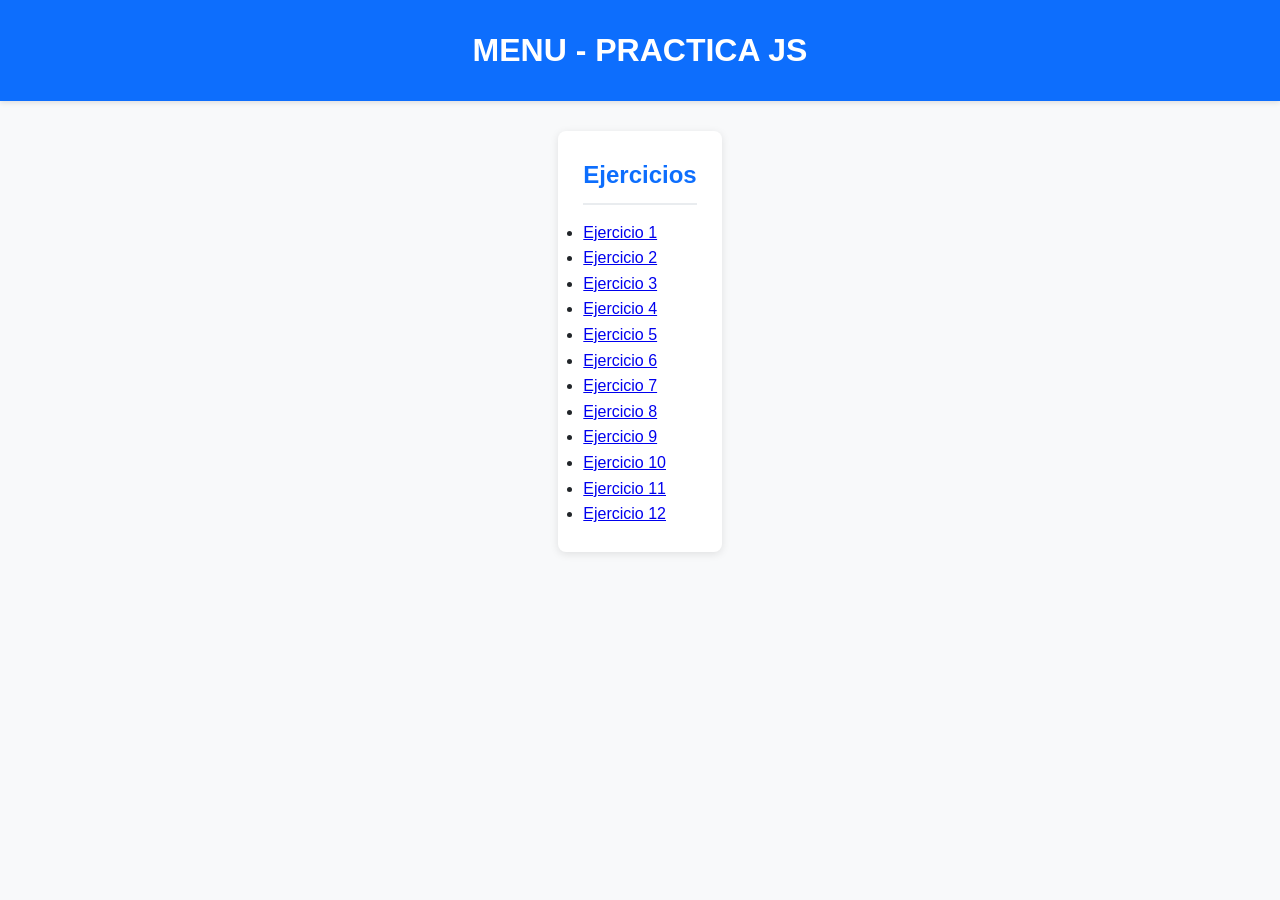
<file: index.html>
<!DOCTYPE html>
<html lang="en">
<head>
    <meta charset="UTF-8">
    <meta name="viewport" content="width=device-width, initial-scale=1.0">
    <title>MENU -PRACTICA JS</title>
    <link rel="stylesheet" href="styles/styles.css">
</head>
<body>
    <header>
        <h1>MENU - PRACTICA JS</h1>
    </header>
    <main>
        <nav class="menu-container">
            <h2>Ejercicios</h2>
            <ul>
                <li><a href="pages/ejercicio1.html">Ejercicio 1</a></li>
                <li><a href="pages/ejercicio2.html">Ejercicio 2</a></li>
                <li><a href="pages/ejercicio3.html">Ejercicio 3</a></li>
                 <li><a href="pages/ejercicio4.html">Ejercicio 4</a></li>
                <li><a href="pages/ejercicio5.html">Ejercicio 5</a></li>
                <li><a href="pages/ejercicio6.html">Ejercicio 6</a></li>
                 <li><a href="pages/ejercicio7.html">Ejercicio 7</a></li>
                <li><a href="pages/ejercicio8.html">Ejercicio 8</a></li>
                <li><a href="pages/ejercicio9.html">Ejercicio 9</a></li> 
                <li><a href="pages/ejercicio10.html">Ejercicio 10</a></li>
                <li><a href="pages/ejercicio11.html">Ejercicio 11</a></li>
                <li><a href="pages/ejercicio12.html">Ejercicio 12</a></li>
                

            </ul>
        </nav>
    </main>
</body>
</html>
</file>
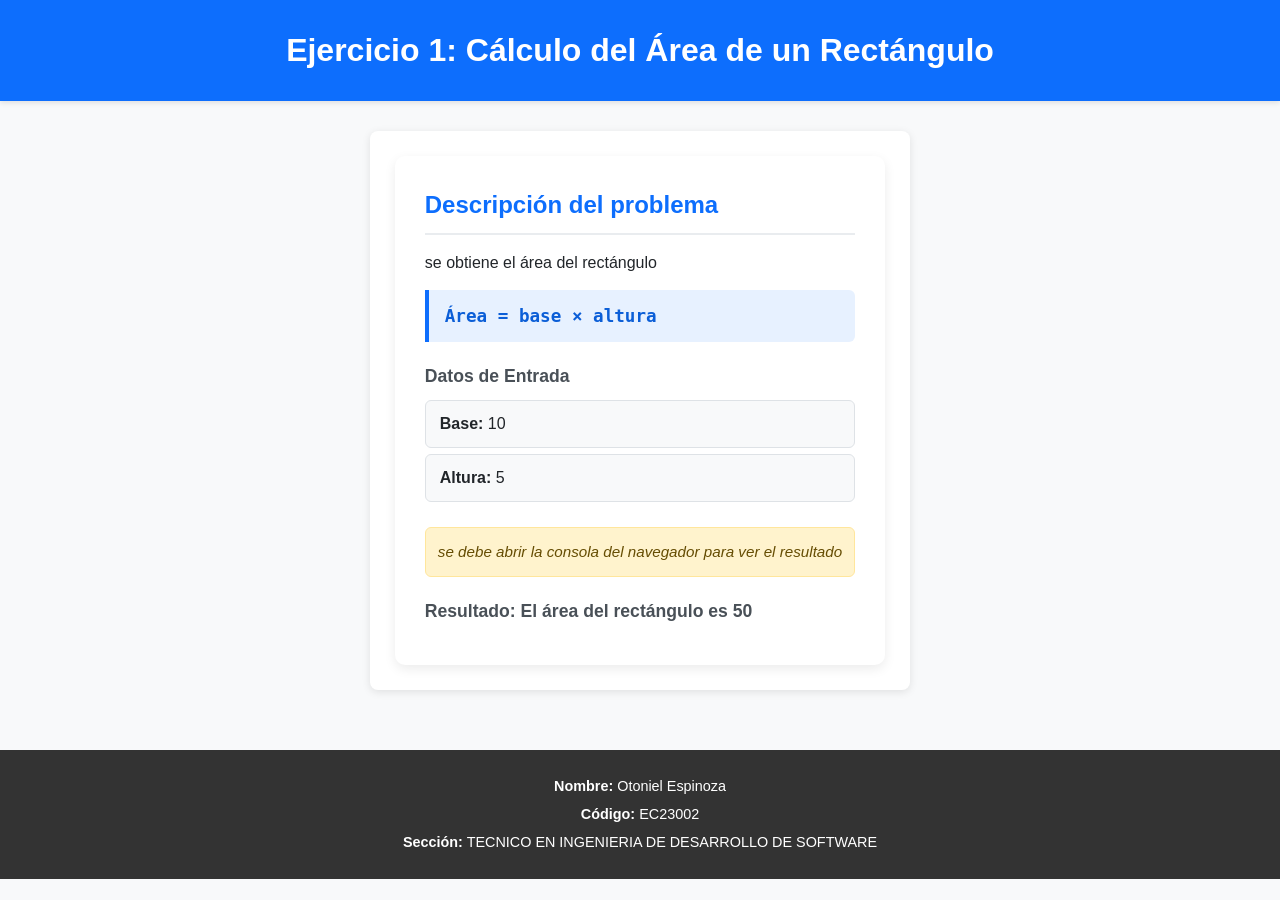
<file: pages/ejercicio1.html>
<!DOCTYPE html>
<html lang="en">
<head>
    <meta charset="UTF-8">
    <meta name="viewport" content="width=device-width, initial-scale=1.0">
    <title>Ejercicio1 ,Area de un rectangulo</title>
    <link rel="stylesheet" href="../styles/styles.css">
</head>
<body>  
     <header>
        <h1>Ejercicio 1: Cálculo del Área de un Rectángulo</h1>
    </header>

    <main>
        <section class="card-ejercicio">
            <h2>Descripción del problema</h2>
           
                <p>se obtiene el área del rectángulo</p>
                <div class="formula-box">
                   <code>Área = base × altura</code>
                </div>
                <h3>Datos de Entrada</h3>

          

            <ul class="datos-lista">
               <li><strong>Base:</strong> 10</li>
                <li><strong>Altura:</strong> 5</li>
            </ul>

            <p class="nota-consola">
                <em>se debe abrir la consola del navegador para ver el resultado</em>
            </p>

            
<script src="../scripts/ejercicio1.js"></script>

           

        </section>
    </main>

    <footer>
        <p><strong>Nombre:</strong> Otoniel Espinoza</p>
        <p><strong>Código:</strong> EC23002</p>
        <p><strong>Sección:</strong> TECNICO EN INGENIERIA DE DESARROLLO DE SOFTWARE</p>
    </footer>
    
</body>
</html>
</file>
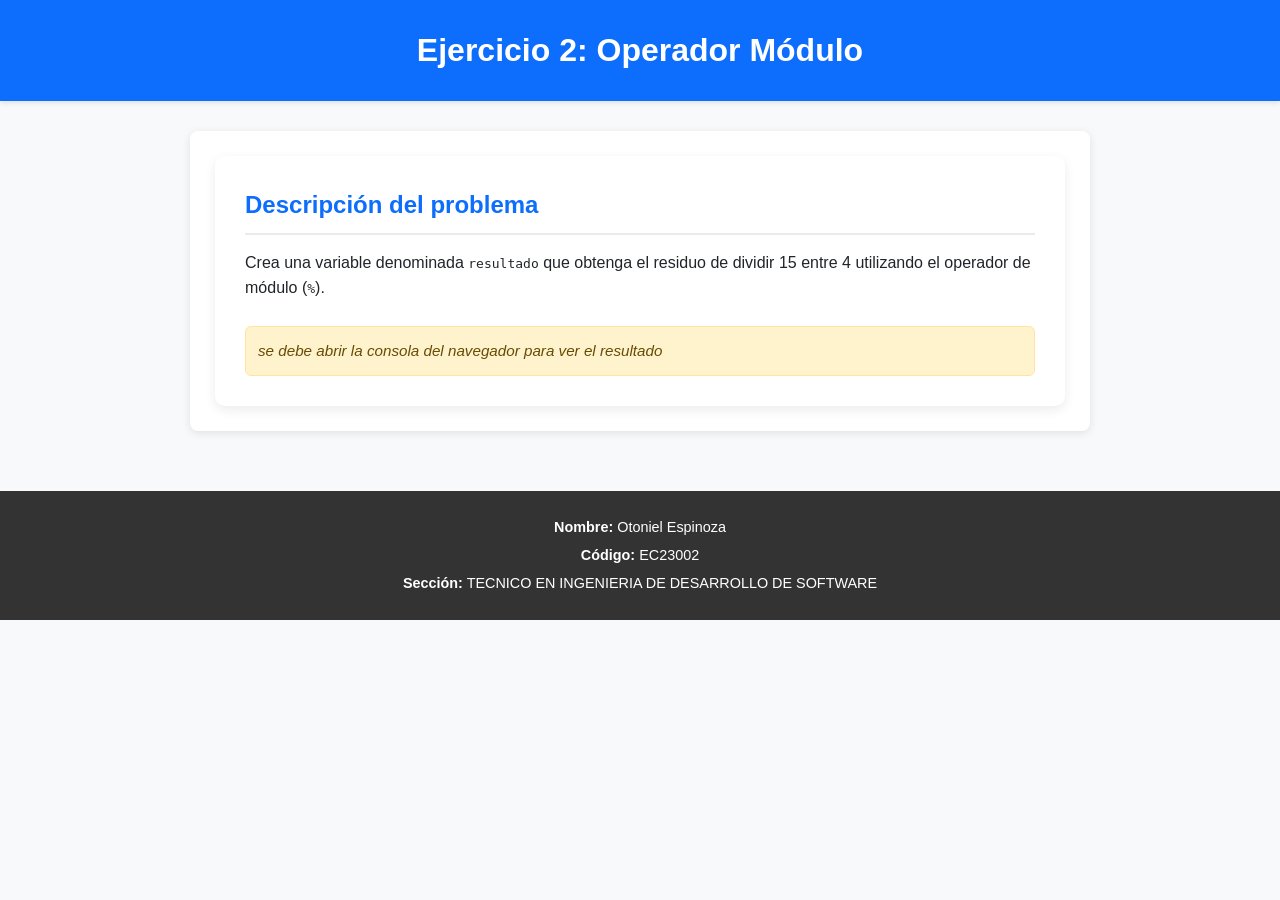
<file: pages/ejercicio2.html>
<!DOCTYPE html>
<html lang="en">
<head>
    <meta charset="UTF-8">
    <meta name="viewport" content="width=device-width, initial-scale=1.0">
    <title>Ejercicio 2: Operador Módulo</title>
<link rel="stylesheet" href="../styles/styles.css">
</head>
<body>


    <header>
        <h1>Ejercicio 2: Operador Módulo</h1>
    </header>

    <main>
        <div class="card-ejercicio">
            <h2>Descripción del problema</h2>

            <p>
                Crea una variable denominada <code>resultado</code> que obtenga el residuo de dividir 15 entre 4 utilizando el operador de módulo (<code>%</code>).
            </p>
           

          <p class="nota-consola">
                <em>se debe abrir la consola del navegador para ver el resultado</em>
            </p>

        </div>
    </main>

      <footer>
        <p><strong>Nombre:</strong> Otoniel Espinoza</p>
        <p><strong>Código:</strong> EC23002</p>
        <p><strong>Sección:</strong> TECNICO EN INGENIERIA DE DESARROLLO DE SOFTWARE</p>
    </footer>
    <script src="../scripts/ejercicio2.js"></script>

    
</body>
</html>
</file>
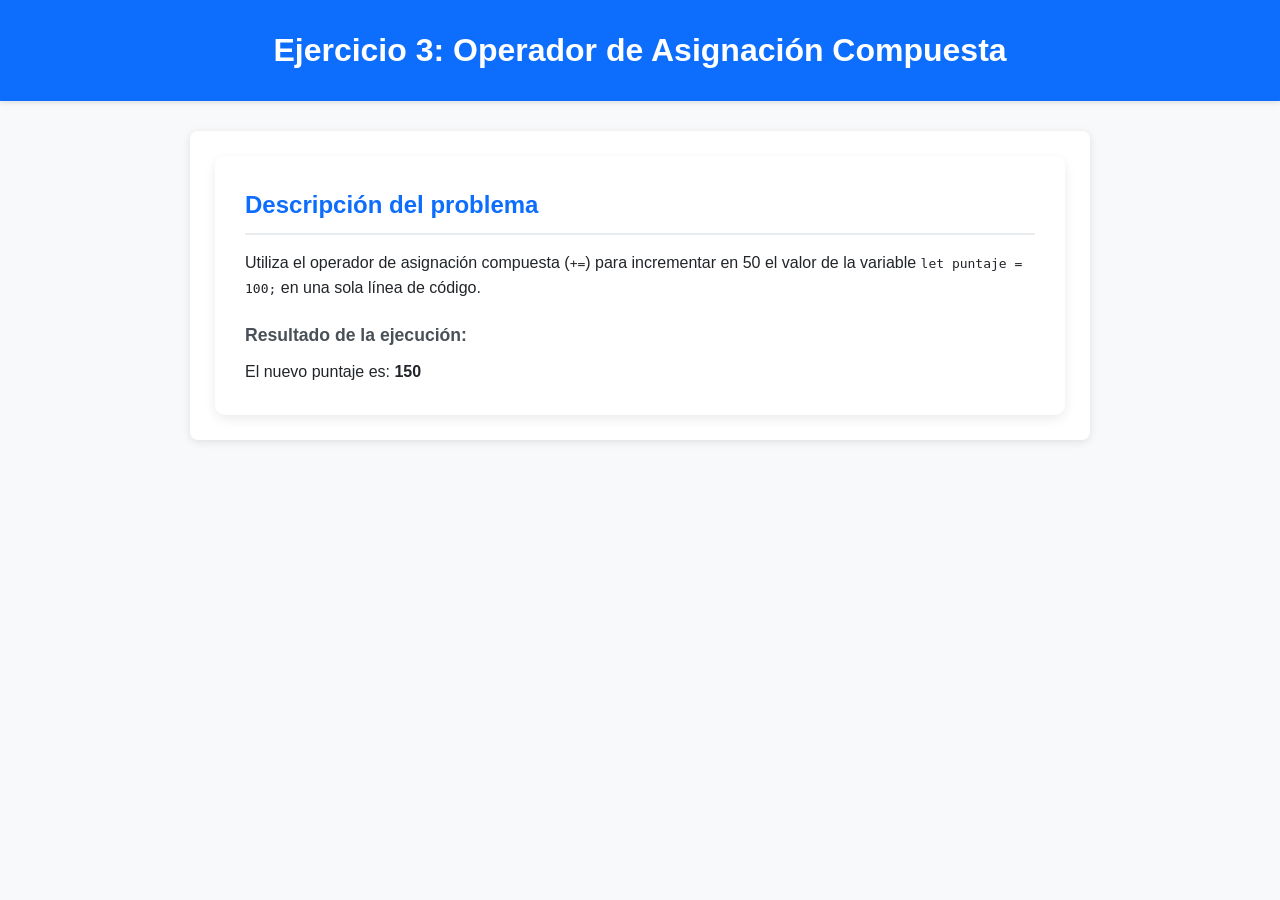
<file: pages/ejercicio3.html>
<!DOCTYPE html>
<html lang="en">
<head>
    <meta charset="UTF-8">
    <meta name="viewport" content="width=device-width, initial-scale=1.0">
    <title>Operador de asignacion compuesta</title>
    <link rel="stylesheet" href="../styles/styles.css">
</head>
<body>

    <header>
        <h1>Ejercicio 3: Operador de Asignación Compuesta</h1>
    </header>

    <main>
        <div class="card-ejercicio">
            <h2>Descripción del problema</h2>
            <p>
                Utiliza el operador de asignación compuesta (<code>+=</code>) para incrementar en 50 el valor de la variable <code>let puntaje = 100;</code> en una sola línea de código.
            </p>

            <h3>Resultado de la ejecución:</h3>

            <!-- El script escribe el resultado directamente aquí mediante document.write() -->
            <script src="../scripts/ejercicio3.js"></script>
        </div>
    </main>
    
</body>
</html>
</file>
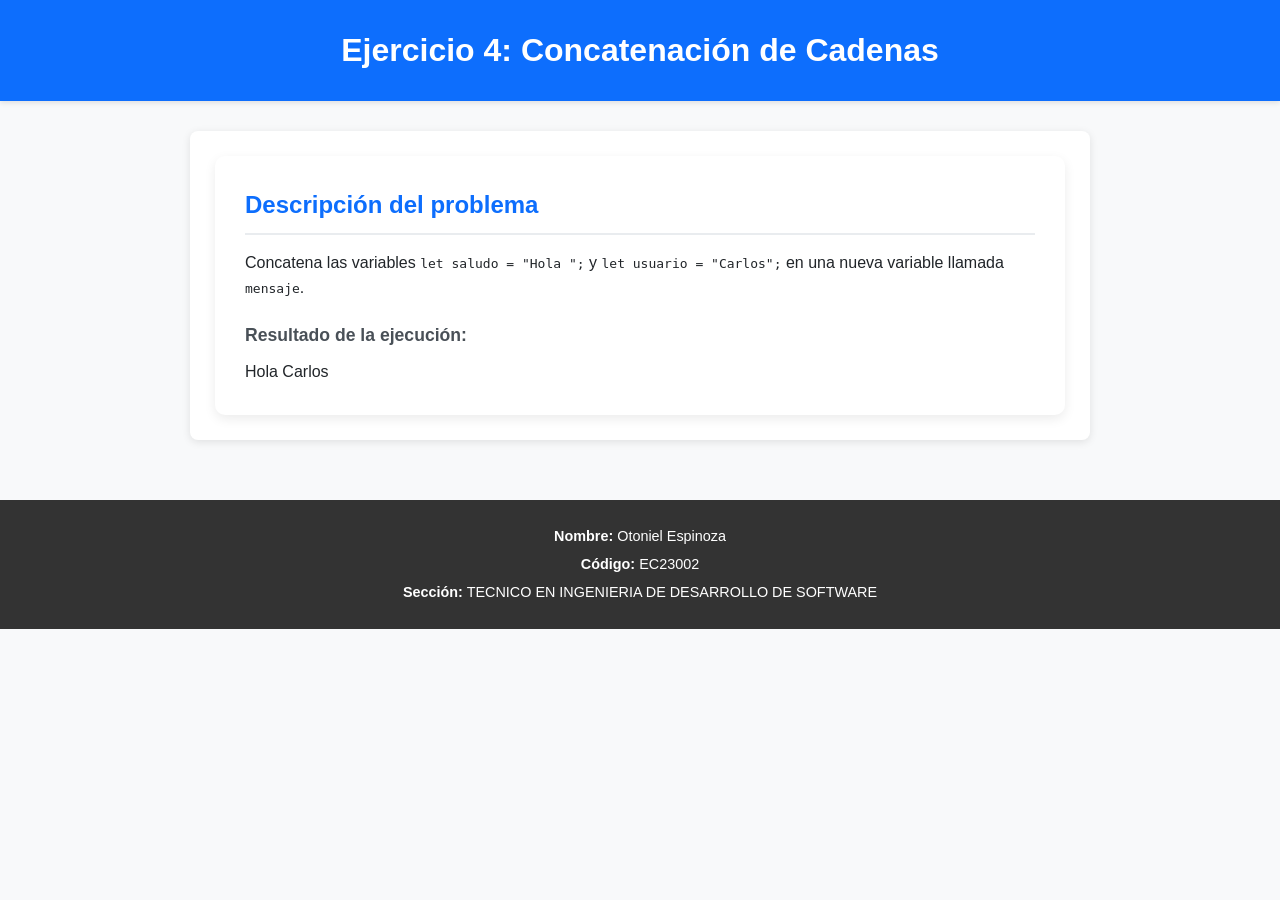
<file: pages/ejercicio4.html>
<!DOCTYPE html>
<html lang="en">
<head>
    <meta charset="UTF-8">
    <meta name="viewport" content="width=device-width, initial-scale=1.0">
    <title>Ejercicio 4 - Concatenación de Cadenas</title>
    <link rel="stylesheet" href="../styles/styles.css">
</head>
<body>

    <header>
        <h1>Ejercicio 4: Concatenación de Cadenas</h1>
    </header>

    <main>
        <div class="card-ejercicio">
            <h2>Descripción del problema</h2>
            <p>
                Concatena las variables <code>let saludo = "Hola ";</code> y <code>let usuario = "Carlos";</code> en una nueva variable llamada <code>mensaje</code>.
            </p>

            <h3>Resultado de la ejecución:</h3>

            <script src="../scripts/ejercicio4.js"></script>
        </div>
    </main>

    <footer>
        <p><strong>Nombre:</strong> Otoniel Espinoza</p>
        <p><strong>Código:</strong> EC23002</p>
        <p><strong>Sección:</strong> TECNICO EN INGENIERIA DE DESARROLLO DE SOFTWARE</p>
    </footer>
    
</body>
</html>
</file>
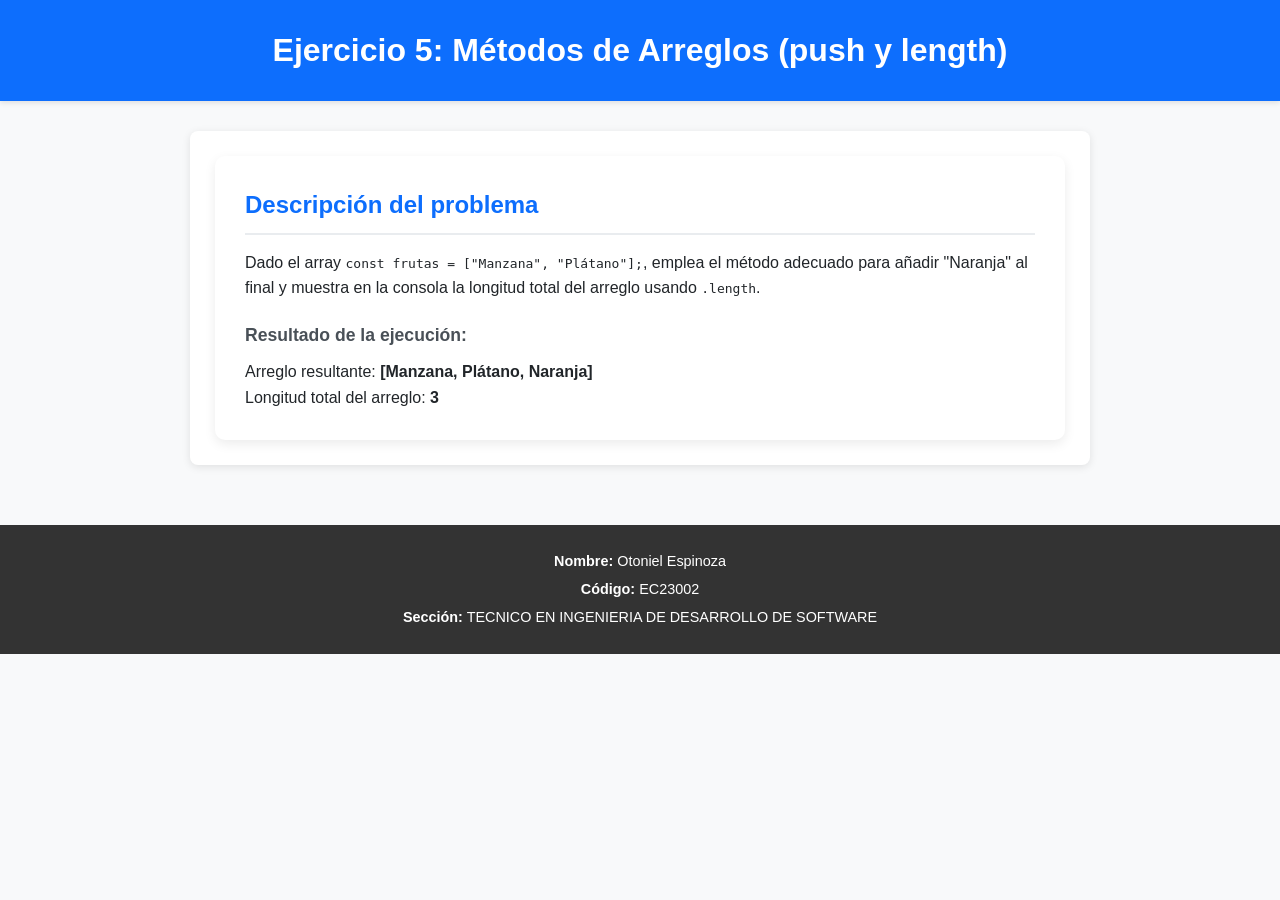
<file: pages/ejercicio5.html>
<!DOCTYPE html>
<html lang="en">
<head>
    <meta charset="UTF-8">
    <meta name="viewport" content="width=device-width, initial-scale=1.0">
    <title>Ejercicio 5 - Manipulación de Arreglos</title>
    <link rel="stylesheet" href="../styles/styles.css">
</head>
<body>



    <header>
        <h1>Ejercicio 5: Métodos de Arreglos (push y length)</h1>
    </header>

    <main>
        <div class="card-ejercicio">
            <h2>Descripción del problema</h2>
            <p>
                Dado el array <code>const frutas = ["Manzana", "Plátano"];</code>, emplea el método adecuado para añadir "Naranja" al final y muestra en la consola la longitud total del arreglo usando <code>.length</code>.
            </p>

            <h3>Resultado de la ejecución:</h3>

     
               <script src="../scripts/ejercicio5.js"></script>
        </div>
    </main>

       <footer>
        <p><strong>Nombre:</strong> Otoniel Espinoza</p>
        <p><strong>Código:</strong> EC23002</p>
        <p><strong>Sección:</strong> TECNICO EN INGENIERIA DE DESARROLLO DE SOFTWARE</p>
    </footer>
     
</body>
</html>
</file>
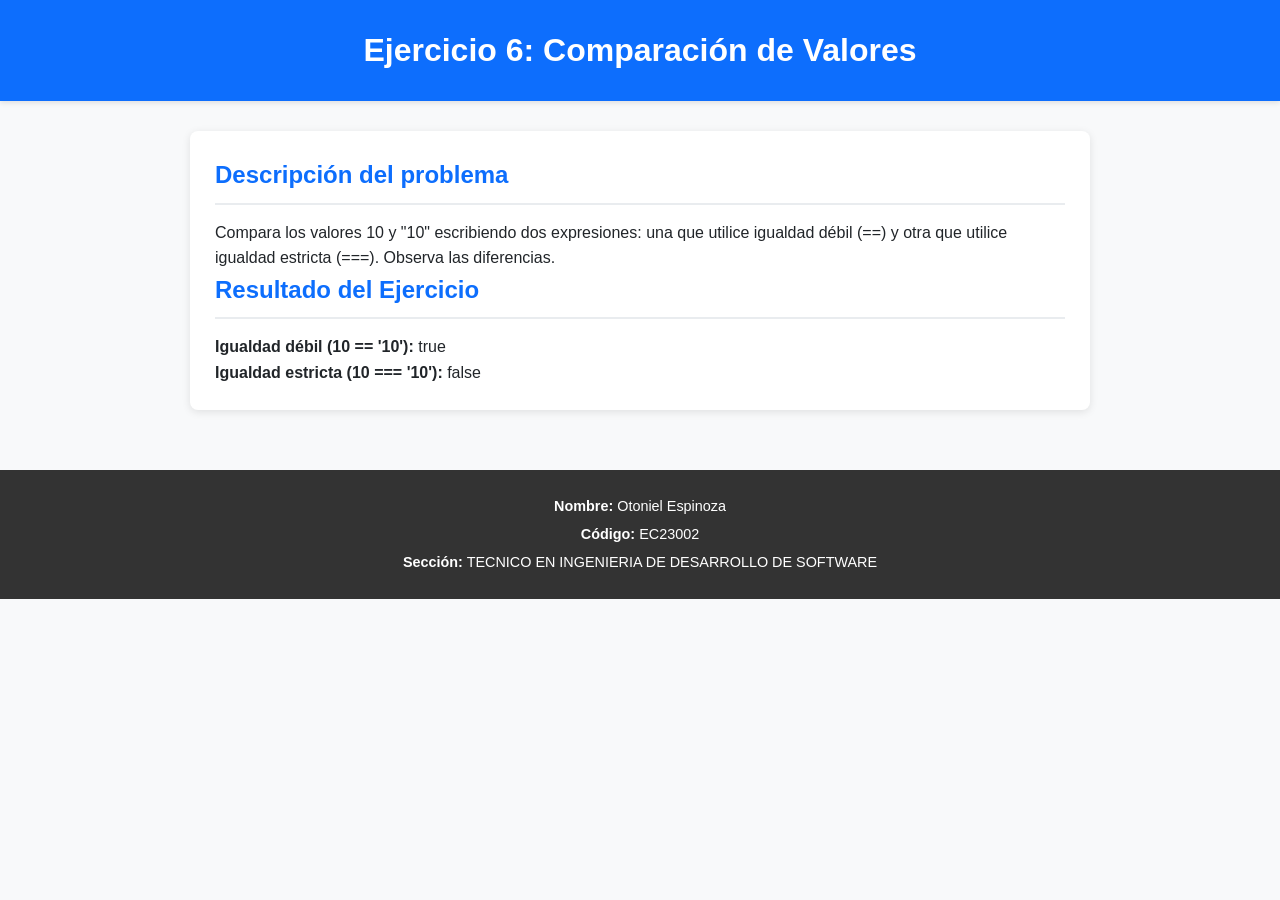
<file: pages/ejercicio6.html>
<!DOCTYPE html>
<html lang="en">
<head>
    <meta charset="UTF-8">
    <meta name="viewport" content="width=device-width, initial-scale=1.0">
    <title>Ejercicio 6: Comparación de Valores</title>
    <link rel="stylesheet" href="../styles/styles.css">
</head>
<body>

 <header>
        <h1>Ejercicio 6: Comparación de Valores</h1>
    </header>

    <main>
        <section class="enunciado">
            <h2>Descripción del problema</h2>
            <p>
                Compara los valores 10 y "10" escribiendo dos expresiones: 
                una que utilice igualdad débil (==) y otra que utilice igualdad estricta (===). 
                Observa las diferencias.
            </p>
         
        </section>
        <section class="resultado">
            <h2>Resultado del Ejercicio</h2>
           <script src="../scripts/ejercicio6.js"></script>
        </section>
    </main>

    <footer>
        <p><strong>Nombre:</strong> Otoniel Espinoza</p>
        <p><strong>Código:</strong> EC23002</p>
        <p><strong>Sección:</strong> TECNICO EN INGENIERIA DE DESARROLLO DE SOFTWARE</p>
</body>
</html>
</file>
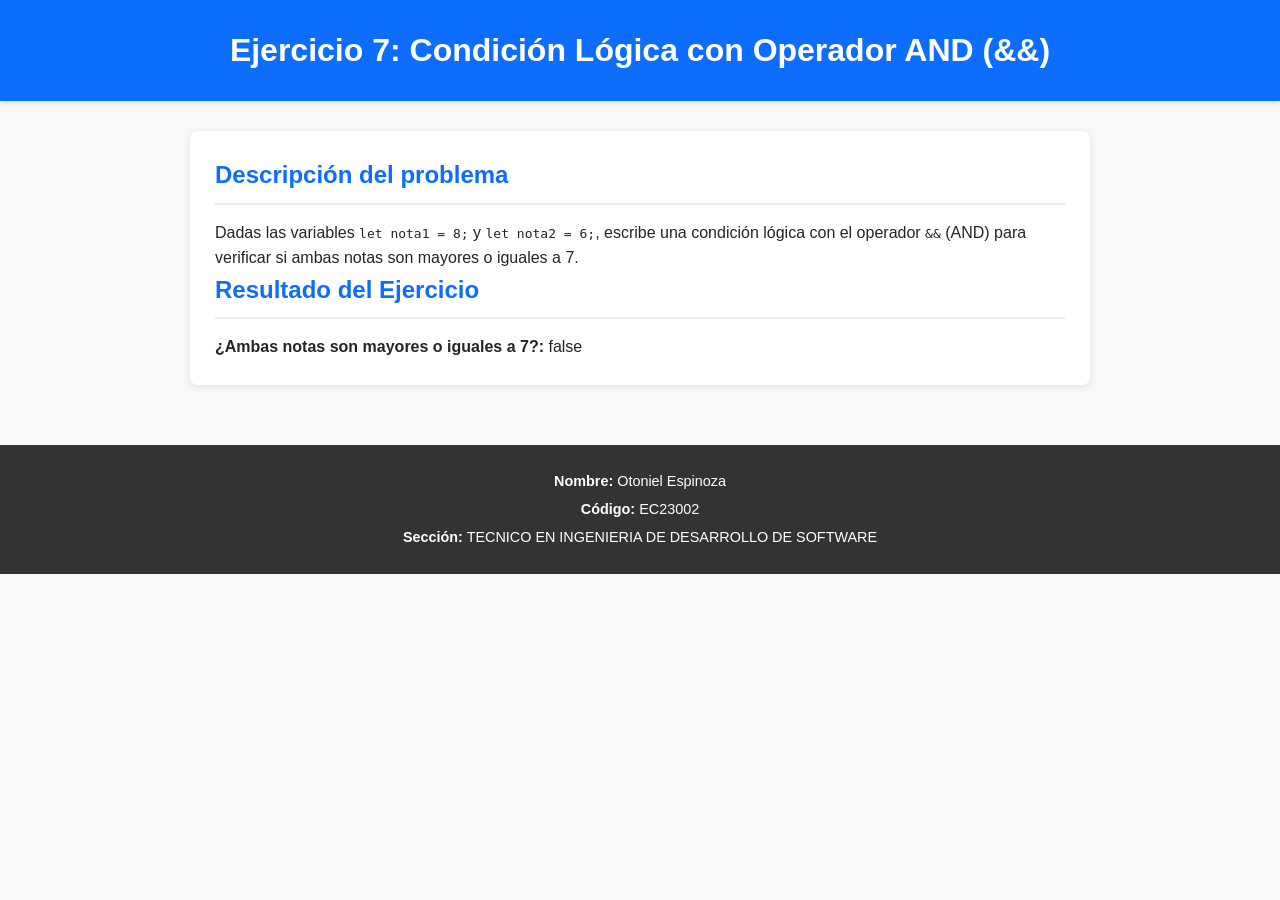
<file: pages/ejercicio7.html>
<!DOCTYPE html>
<html lang="en">
<head>
    <meta charset="UTF-8">
    <meta name="viewport" content="width=device-width, initial-scale=1.0">
    <title>Ejercicio 7: Condición Lógica con Operador AND (&&)</title>
    <link rel="stylesheet" href="../styles/styles.css">
</head>
<body>
    <header>
        <h1>Ejercicio 7: Condición Lógica con Operador AND (&&)</h1>
    </header>

    <main>
        <section class="enunciado">
            <h2>Descripción del problema</h2>
            <p>
                Dadas las variables <code>let nota1 = 8;</code> y <code>let nota2 = 6;</code>, 
                escribe una condición lógica con el operador <code>&&</code> (AND) para verificar si ambas notas son mayores o iguales a 7.
            </p>
        </section>

        <section class="resultado">
            <h2>Resultado del Ejercicio</h2>
            <script src="../scripts/ejercicio7.js"></script>
        </section>
    </main>

    <footer>
        <p><strong>Nombre:</strong> Otoniel Espinoza</p>
        <p><strong>Código:</strong> EC23002</p>
        <p><strong>Sección:</strong> TECNICO EN INGENIERIA DE DESARROLLO DE SOFTWARE</p>
    </footer>
    
</body>
</html>
</file>
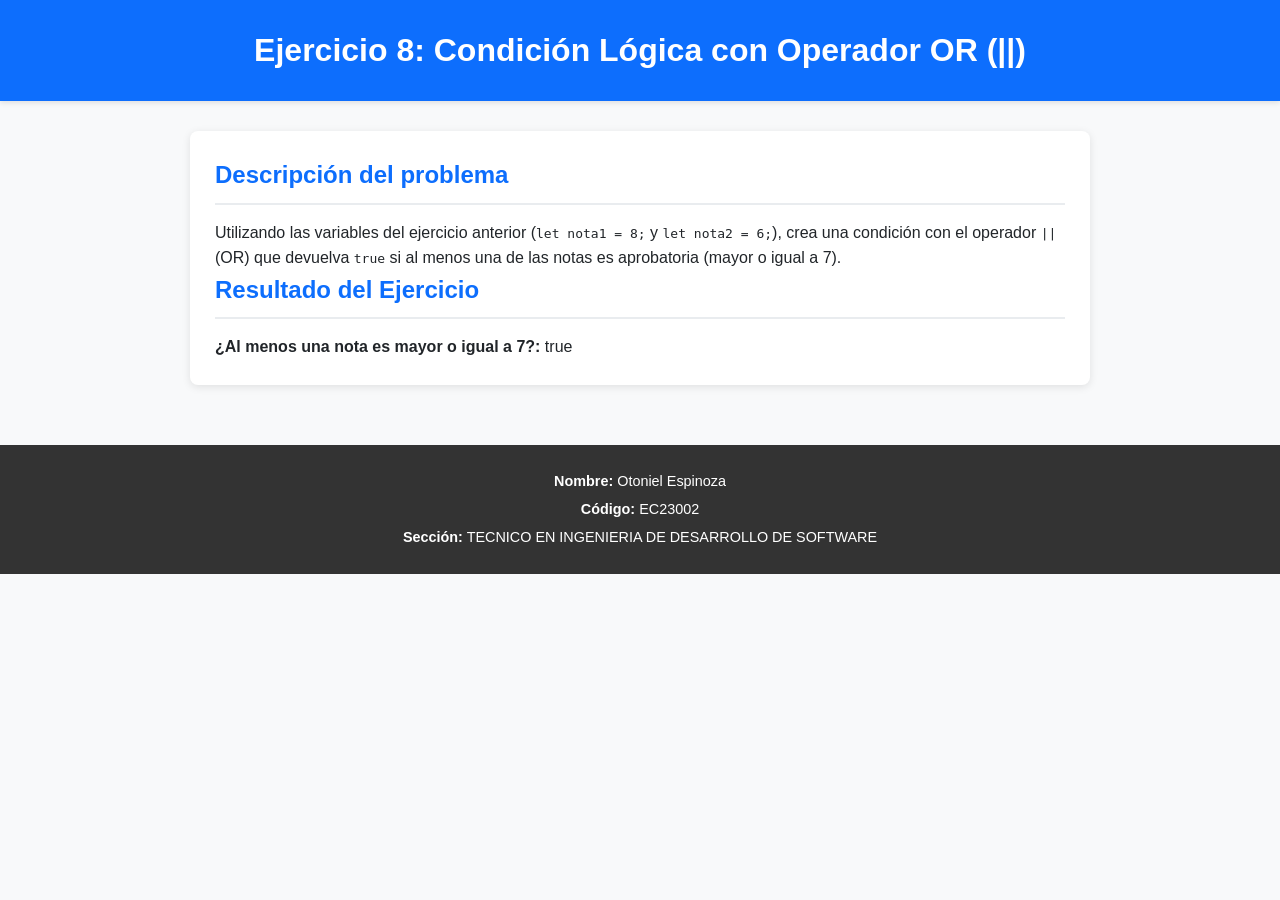
<file: pages/ejercicio8.html>
<!DOCTYPE html>
<html lang="en">
<head>
    <meta charset="UTF-8">
    <meta name="viewport" content="width=device-width, initial-scale=1.0">
    <title>Ejercicio 8: Condición Lógica con Operador OR (||)</title>
    <link rel="stylesheet" href="../styles/styles.css">
</head>
<body>
    <header>
        <h1>Ejercicio 8: Condición Lógica con Operador OR (||)</h1>
    </header>

    <main>
        <section class="enunciado">
            <h2>Descripción del problema</h2>
            <p>
                Utilizando las variables del ejercicio anterior (<code>let nota1 = 8;</code> y <code>let nota2 = 6;</code>), 
                crea una condición con el operador <code>||</code> (OR) que devuelva <code>true</code> si al menos una de las notas es aprobatoria (mayor o igual a 7).
            </p>
        </section>

        <section class="resultado">
            <h2>Resultado del Ejercicio</h2>
  
            <script src="../scripts/ejercicio8.js"></script>
        </section>
    </main>   
    
    <footer>
        <p><strong>Nombre:</strong> Otoniel Espinoza</p>
        <p><strong>Código:</strong> EC23002</p>
        <p><strong>Sección:</strong> TECNICO EN INGENIERIA DE DESARROLLO DE SOFTWARE</p>
</body>
</html>
</file>
<file: styles/styles.css>
* {
    margin: 0;
    padding: 0;
    box-sizing: border-box;
}

body {
    font-family: 'Segoe UI', Tahoma, Geneva, Verdana, sans-serif;
    background-color: #f8f9fa;
    color: #212529;
    line-height: 1.6;
    display: flex;
    flex-direction: column;
    min-height: 100vh;

}

header {
   background-color: #0d6efd;
    color: white;
    text-align: center;
    padding: 25px 15px;
    box-shadow: 0 2px 5px rgba(0, 0, 0, 0.1)
}
header h1 {
    font-size: 2rem;
    font-weight: 600;
}

main {
    max-width: 900px;
    margin: 30px auto;
    background-color: white;
    padding: 25px;
    border-radius: 8px;
    box-shadow: 0 2px 8px rgba(0, 0, 0, 0.1);
}

.card-ejercicio {
    background-color: #ffffff;
    padding: 30px;
    border-radius: 10px;
    box-shadow: 0 4px 12px rgba(0, 0, 0, 0.08);
}

main h2 {
    color: #0d6efd;
    margin-bottom: 15px;
    font-size: 1.5rem;
    border-bottom: 2px solid #e9ecef;
    padding-bottom: 8px;
}

main h3 {
    color: #495057;
    margin: 20px 0 10px 0;
    font-size: 1.1rem;
}
.formula-box {
    background-color: #e7f1ff;
    border-left: 4px solid #0d6efd;
    padding: 12px 16px;
    margin: 15px 0;
    border-radius: 0 6px 6px 0;
}

.formula-box code {
    font-size: 1.1rem;
    font-weight: bold;
    color: #0b5ed7;
}

/* Lista de datos */
.datos-lista {
    list-style: none;
    padding-left: 0;
}

.datos-lista li {
    background-color: #f8f9fa;
    padding: 10px 14px;
    margin-bottom: 6px;
    border-radius: 6px;
    border: 1px solid #dee2e6;
}

/* Nota aclaratoria */
.nota-consola {
    margin-top: 25px;
    padding: 12px;
    background-color: #fff3cd;
    border: 1px solid #ffe69c;
    border-radius: 6px;
    color: #664d03;
    font-size: 0.95rem;
}



footer {
    text-align: center;
    padding: 20px;
    background-color: #333;
    color: white;
    margin-top: 30px;
    font-size: 0.9rem;
}

footer p {
    margin: 5px 0;
}
</file>
